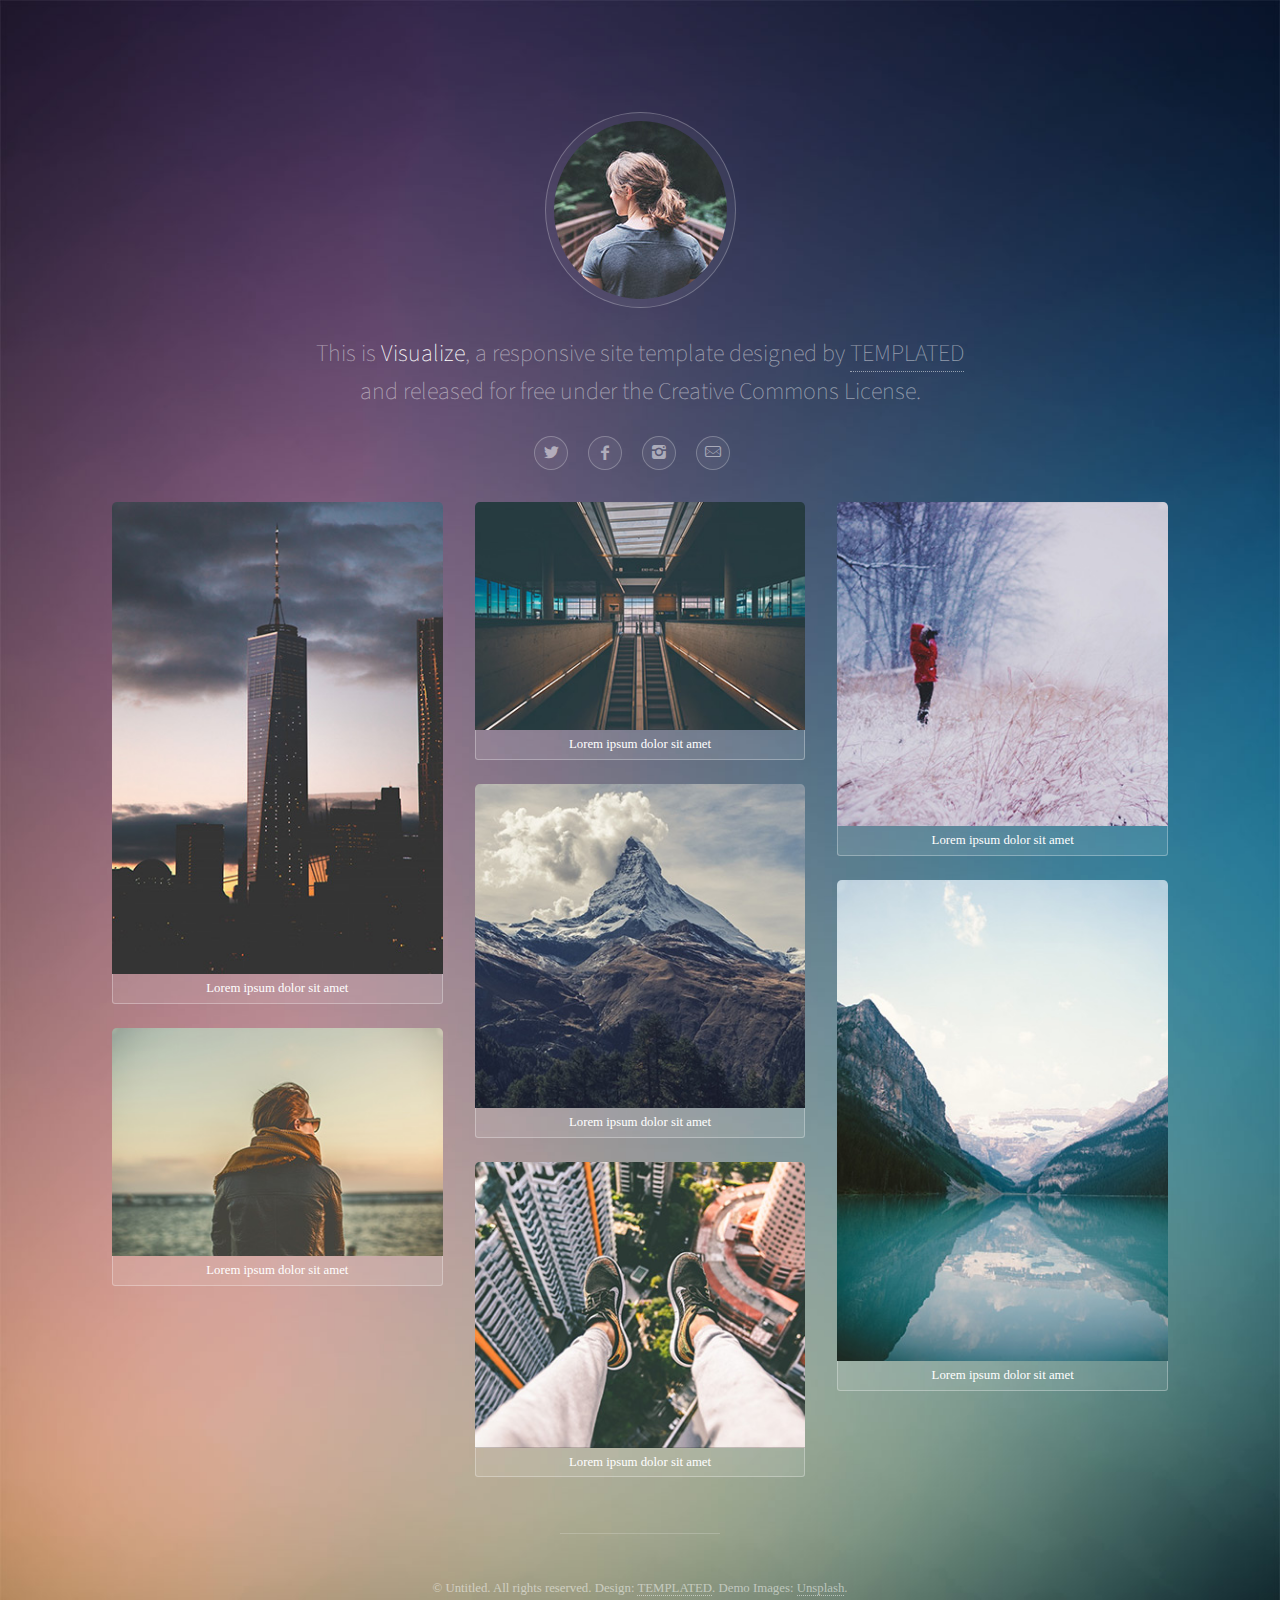
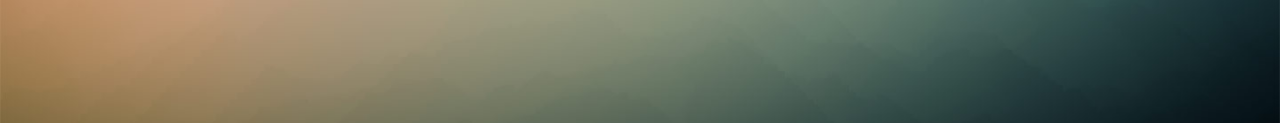
<file: docs/index.html>
<!DOCTYPE HTML>
<html>
	<head>
		<title>Visualize by TEMPLATED</title>
		<meta charset="utf-8" />
		<meta name="viewport" content="width=device-width, initial-scale=1" />
		<link rel="stylesheet" href="assets/css/visualize.css" />
		<link rel="stylesheet" href="assets/css/ResetCSS.css" />
        <link href="https://fonts.googleapis.com/css?family=Source+Sans+Pro:200i,300,300i,400&display=swap" rel="stylesheet">
        <link rel="stylesheet" href="fontello-eb6cd982/css/fontello.css">
    </head>
	<body>

		<!-- Wrapper -->
			<div id="wrapper">

				<!-- Header -->
					<header id="header">
						<span class="avatar"><img src="images/avatar.jpg" alt="" /></span>
						<h1>This is <strong>Visualize</strong>, a responsive site template designed by <a href="http://templated.co">TEMPLATED</a><br />
						and released for free under the Creative Commons License.</h1>
						<ul class="icons">
							<li><a href="#" class="icon-twitter"><span class="label">Twitter</span></a></li>
							<li><a href="#" class="icon-facebook"><span class="label">Facebook</span></a></li>
							<li><a href="#" class="icon-instagram"><span class="label">Instagram</span></a></li>
							<li><a href="#" class="icon-mail"><span class="label">Email</span></a></li>
						</ul>
					</header>

				<!-- Main -->
					<section id="main">

						<!-- Thumbnails -->
							<section class="thumbnails">
								<div>
									<a href="images/fulls/01.jpg">
										<img src="images/thumbs/01.jpg" alt="" />
										<h3>Lorem ipsum dolor sit amet</h3>
									</a>
									<a href="images/fulls/02.jpg">
										<img src="images/thumbs/02.jpg" alt="" />
										<h3>Lorem ipsum dolor sit amet</h3>
									</a>
								</div>
								<div>
									<a href="images/fulls/03.jpg">
										<img src="images/thumbs/03.jpg" alt="" />
										<h3>Lorem ipsum dolor sit amet</h3>
									</a>
									<a href="images/fulls/04.jpg">
										<img src="images/thumbs/04.jpg" alt="" />
										<h3>Lorem ipsum dolor sit amet</h3>
									</a>
									<a href="images/fulls/05.jpg">
										<img src="images/thumbs/05.jpg" alt="" />
										<h3>Lorem ipsum dolor sit amet</h3>
									</a>
								</div>
								<div>
									<a href="images/fulls/06.jpg">
										<img src="images/thumbs/06.jpg" alt="" />
										<h3>Lorem ipsum dolor sit amet</h3>
									</a>
									<a href="images/fulls/07.jpg">
										<img src="images/thumbs/07.jpg" alt="" />
										<h3>Lorem ipsum dolor sit amet</h3>
									</a>
								</div>
							</section>

					</section>

				<!-- Footer -->
					<footer id="footer">
						<p>&copy; Untitled. All rights reserved. Design: <a href="http://templated.co">TEMPLATED</a>. Demo Images: <a href="http://unsplash.com">Unsplash</a>.</p>
					</footer>

			</div>

		<!-- Scripts -->
			<script src="assets/js/jquery.min.js"></script>
			<script src="assets/js/jquery.poptrox.min.js"></script>
			<script src="assets/js/skel.min.js"></script>
			<script src="assets/js/main.js"></script>

	</body>
</html>
</file>
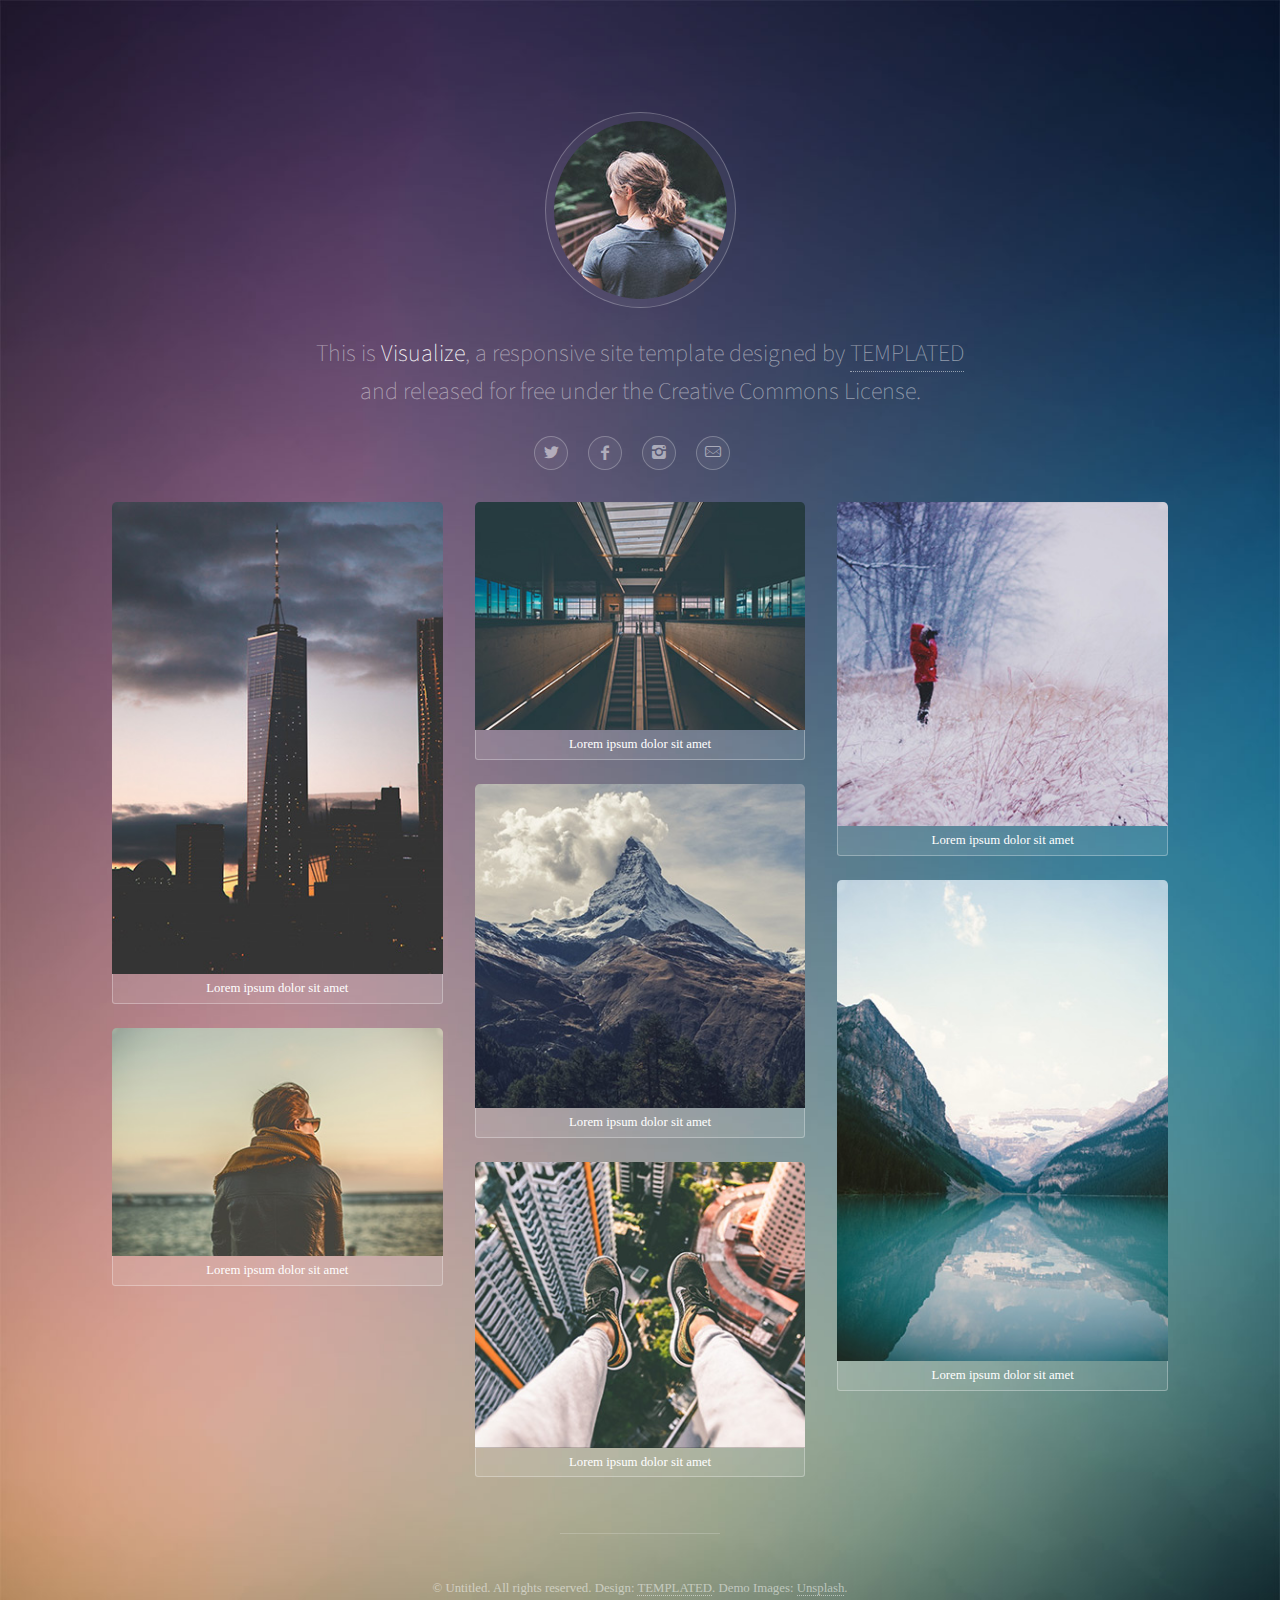
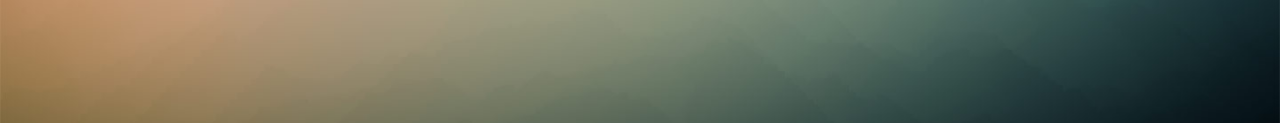
<file: visualize.html>
<!DOCTYPE HTML>
<!--
	Visualize by TEMPLATED
	templated.co @templatedco
	Released for free under the Creative Commons Attribution 3.0 license (templated.co/license)
-->
<html>
	<head>
		<title>Visualize by TEMPLATED</title>
		<meta charset="utf-8" />
		<meta name="viewport" content="width=device-width, initial-scale=1" />
		<link rel="stylesheet" href="assets/css/visualize.css" />
		<link rel="stylesheet" href="assets/css/ResetCSS.css" />
        <link href="https://fonts.googleapis.com/css?family=Source+Sans+Pro:200i,300,300i,400&display=swap" rel="stylesheet">
        <link rel="stylesheet" href="fontello-eb6cd982/css/fontello.css">
    </head>
	<body>

		<!-- Wrapper -->
			<div id="wrapper">

				<!-- Header -->
					<header id="header">
						<span class="avatar"><img src="images/avatar.jpg" alt="" /></span>
						<h1>This is <strong>Visualize</strong>, a responsive site template designed by <a href="http://templated.co">TEMPLATED</a><br />
						and released for free under the Creative Commons License.</h1>
						<ul class="icons">
							<li><a href="#" class="icon-twitter"><span class="label">Twitter</span></a></li>
							<li><a href="#" class="icon-facebook"><span class="label">Facebook</span></a></li>
							<li><a href="#" class="icon-instagram"><span class="label">Instagram</span></a></li>
							<li><a href="#" class="icon-mail"><span class="label">Email</span></a></li>
						</ul>
					</header>

				<!-- Main -->
					<section id="main">

						<!-- Thumbnails -->
							<section class="thumbnails">
								<div>
									<a href="images/fulls/01.jpg">
										<img src="images/thumbs/01.jpg" alt="" />
										<h3>Lorem ipsum dolor sit amet</h3>
									</a>
									<a href="images/fulls/02.jpg">
										<img src="images/thumbs/02.jpg" alt="" />
										<h3>Lorem ipsum dolor sit amet</h3>
									</a>
								</div>
								<div>
									<a href="images/fulls/03.jpg">
										<img src="images/thumbs/03.jpg" alt="" />
										<h3>Lorem ipsum dolor sit amet</h3>
									</a>
									<a href="images/fulls/04.jpg">
										<img src="images/thumbs/04.jpg" alt="" />
										<h3>Lorem ipsum dolor sit amet</h3>
									</a>
									<a href="images/fulls/05.jpg">
										<img src="images/thumbs/05.jpg" alt="" />
										<h3>Lorem ipsum dolor sit amet</h3>
									</a>
								</div>
								<div>
									<a href="images/fulls/06.jpg">
										<img src="images/thumbs/06.jpg" alt="" />
										<h3>Lorem ipsum dolor sit amet</h3>
									</a>
									<a href="images/fulls/07.jpg">
										<img src="images/thumbs/07.jpg" alt="" />
										<h3>Lorem ipsum dolor sit amet</h3>
									</a>
								</div>
							</section>

					</section>

				<!-- Footer -->
					<footer id="footer">
						<p>&copy; Untitled. All rights reserved. Design: <a href="http://templated.co">TEMPLATED</a>. Demo Images: <a href="http://unsplash.com">Unsplash</a>.</p>
					</footer>

			</div>

		<!-- Scripts -->
			<script src="assets/js/jquery.min.js"></script>
			<script src="assets/js/jquery.poptrox.min.js"></script>
			<script src="assets/js/skel.min.js"></script>
			<script src="assets/js/main.js"></script>

	</body>
</html>
</file>
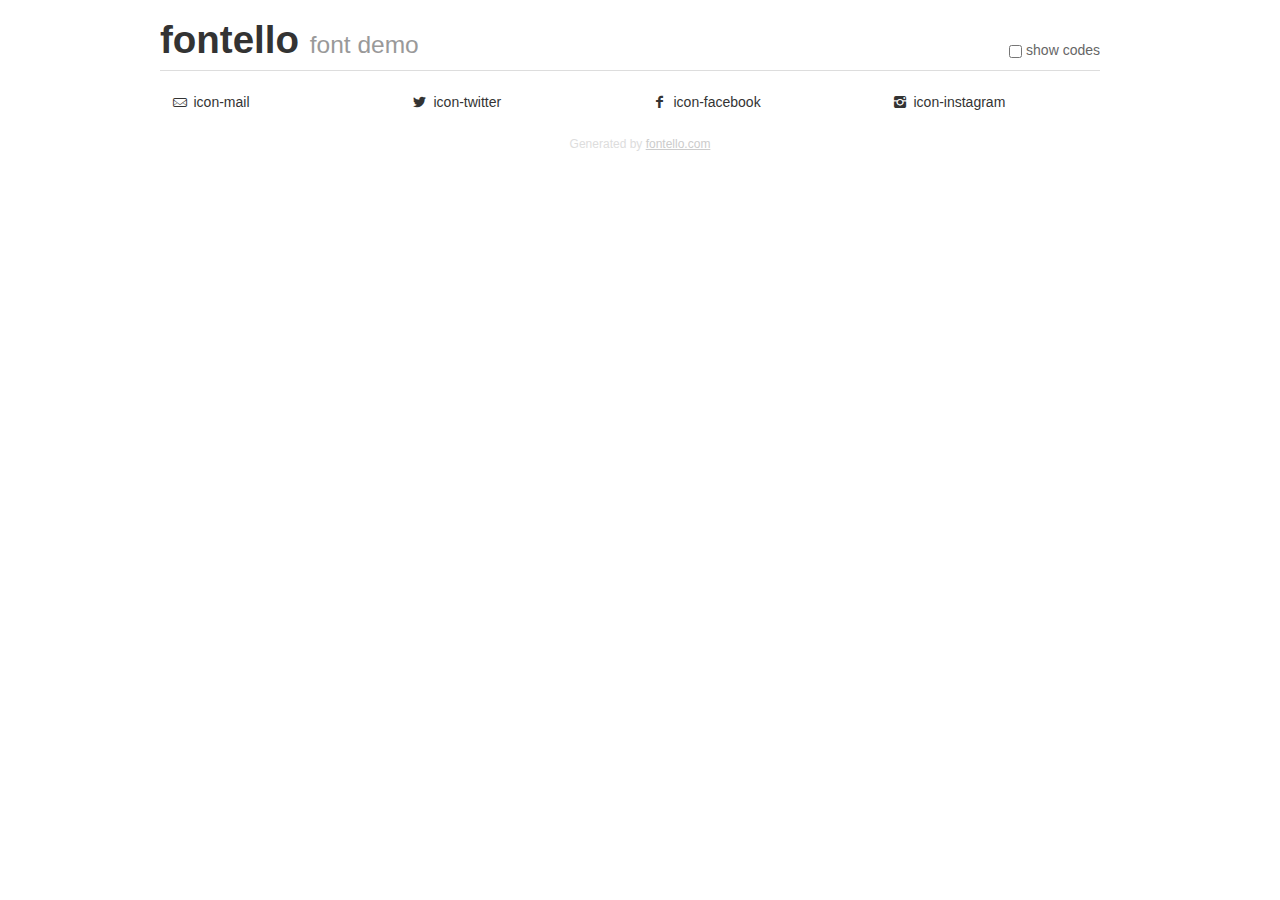
<file: fontello-eb6cd982/demo.html>
<!DOCTYPE html>
<html>
  <head><!--[if lt IE 9]><script language="javascript" type="text/javascript" src="//html5shim.googlecode.com/svn/trunk/html5.js"></script><![endif]-->
    <meta charset="UTF-8"><style>/*
 * Bootstrap v2.2.1
 *
 * Copyright 2012 Twitter, Inc
 * Licensed under the Apache License v2.0
 * http://www.apache.org/licenses/LICENSE-2.0
 *
 * Designed and built with all the love in the world @twitter by @mdo and @fat.
 */
.clearfix {
  *zoom: 1;
}
.clearfix:before,
.clearfix:after {
  display: table;
  content: "";
  line-height: 0;
}
.clearfix:after {
  clear: both;
}
html {
  font-size: 100%;
  -webkit-text-size-adjust: 100%;
  -ms-text-size-adjust: 100%;
}
a:focus {
  outline: thin dotted #333;
  outline: 5px auto -webkit-focus-ring-color;
  outline-offset: -2px;
}
a:hover,
a:active {
  outline: 0;
}
button,
input,
select,
textarea {
  margin: 0;
  font-size: 100%;
  vertical-align: middle;
}
button,
input {
  *overflow: visible;
  line-height: normal;
}
button::-moz-focus-inner,
input::-moz-focus-inner {
  padding: 0;
  border: 0;
}
body {
  margin: 0;
  font-family: "Helvetica Neue", Helvetica, Arial, sans-serif;
  font-size: 14px;
  line-height: 20px;
  color: #333;
  background-color: #fff;
}
a {
  color: #08c;
  text-decoration: none;
}
a:hover {
  color: #005580;
  text-decoration: underline;
}
.row {
  margin-left: -20px;
  *zoom: 1;
}
.row:before,
.row:after {
  display: table;
  content: "";
  line-height: 0;
}
.row:after {
  clear: both;
}
[class*="span"] {
  float: left;
  min-height: 1px;
  margin-left: 20px;
}
.container,
.navbar-static-top .container,
.navbar-fixed-top .container,
.navbar-fixed-bottom .container {
  width: 940px;
}
.span12 {
  width: 940px;
}
.span11 {
  width: 860px;
}
.span10 {
  width: 780px;
}
.span9 {
  width: 700px;
}
.span8 {
  width: 620px;
}
.span7 {
  width: 540px;
}
.span6 {
  width: 460px;
}
.span5 {
  width: 380px;
}
.span4 {
  width: 300px;
}
.span3 {
  width: 220px;
}
.span2 {
  width: 140px;
}
.span1 {
  width: 60px;
}
[class*="span"].pull-right,
.row-fluid [class*="span"].pull-right {
  float: right;
}
.container {
  margin-right: auto;
  margin-left: auto;
  *zoom: 1;
}
.container:before,
.container:after {
  display: table;
  content: "";
  line-height: 0;
}
.container:after {
  clear: both;
}
p {
  margin: 0 0 10px;
}
.lead {
  margin-bottom: 20px;
  font-size: 21px;
  font-weight: 200;
  line-height: 30px;
}
small {
  font-size: 85%;
}
h1 {
  margin: 10px 0;
  font-family: inherit;
  font-weight: bold;
  line-height: 20px;
  color: inherit;
  text-rendering: optimizelegibility;
}
h1 small {
  font-weight: normal;
  line-height: 1;
  color: #999;
}
h1 {
  line-height: 40px;
}
h1 {
  font-size: 38.5px;
}
h1 small {
  font-size: 24.5px;
}
body {
  margin-top: 90px;
}
.header {
  position: fixed;
  top: 0;
  left: 50%;
  margin-left: -480px;
  background-color: #fff;
  border-bottom: 1px solid #ddd;
  padding-top: 10px;
  z-index: 10;
}
.footer {
  color: #ddd;
  font-size: 12px;
  text-align: center;
  margin-top: 20px;
}
.footer a {
  color: #ccc;
  text-decoration: underline;
}
.the-icons {
  font-size: 14px;
  line-height: 24px;
}
.switch {
  position: absolute;
  right: 0;
  bottom: 10px;
  color: #666;
}
.switch input {
  margin-right: 0.3em;
}
.codesOn .i-name {
  display: none;
}
.codesOn .i-code {
  display: inline;
}
.i-code {
  display: none;
}
@font-face {
      font-family: 'fontello';
      src: url('./font/fontello.eot?85515723');
      src: url('./font/fontello.eot?85515723#iefix') format('embedded-opentype'),
           url('./font/fontello.woff?85515723') format('woff'),
           url('./font/fontello.ttf?85515723') format('truetype'),
           url('./font/fontello.svg?85515723#fontello') format('svg');
      font-weight: normal;
      font-style: normal;
    }
     
     
    .demo-icon
    {
      font-family: "fontello";
      font-style: normal;
      font-weight: normal;
      speak: none;
     
      display: inline-block;
      text-decoration: inherit;
      width: 1em;
      margin-right: .2em;
      text-align: center;
      /* opacity: .8; */
     
      /* For safety - reset parent styles, that can break glyph codes*/
      font-variant: normal;
      text-transform: none;
     
      /* fix buttons height, for twitter bootstrap */
      line-height: 1em;
     
      /* Animation center compensation - margins should be symmetric */
      /* remove if not needed */
      margin-left: .2em;
     
      /* You can be more comfortable with increased icons size */
      /* font-size: 120%; */
     
      /* Font smoothing. That was taken from TWBS */
      -webkit-font-smoothing: antialiased;
      -moz-osx-font-smoothing: grayscale;
     
      /* Uncomment for 3D effect */
      /* text-shadow: 1px 1px 1px rgba(127, 127, 127, 0.3); */
    }
     </style>
    <link rel="stylesheet" href="css/animation.css"><!--[if IE 7]><link rel="stylesheet" href="css/" + font.fontname + "-ie7.css"><![endif]-->
    <script>
      function toggleCodes(on) {
        var obj = document.getElementById('icons');
      
        if (on) {
          obj.className += ' codesOn';
        } else {
          obj.className = obj.className.replace(' codesOn', '');
        }
      }
      
    </script>
  </head>
  <body>
    <div class="container header">
      <h1>fontello <small>font demo</small></h1>
      <label class="switch">
        <input type="checkbox" onclick="toggleCodes(this.checked)">show codes
      </label>
    </div>
    <div class="container" id="icons">
      <div class="row">
        <div class="the-icons span3" title="Code: 0xe800"><i class="demo-icon icon-mail">&#xe800;</i> <span class="i-name">icon-mail</span><span class="i-code">0xe800</span></div>
        <div class="the-icons span3" title="Code: 0xf309"><i class="demo-icon icon-twitter">&#xf309;</i> <span class="i-name">icon-twitter</span><span class="i-code">0xf309</span></div>
        <div class="the-icons span3" title="Code: 0xf30c"><i class="demo-icon icon-facebook">&#xf30c;</i> <span class="i-name">icon-facebook</span><span class="i-code">0xf30c</span></div>
        <div class="the-icons span3" title="Code: 0xf32d"><i class="demo-icon icon-instagram">&#xf32d;</i> <span class="i-name">icon-instagram</span><span class="i-code">0xf32d</span></div>
      </div>
    </div>
    <div class="container footer">Generated by <a href="http://fontello.com">fontello.com</a></div>
  </body>
</html>
</file>
<file: docs/assets/css/visualize.css>
body {
    background-image: url(../../images/bg.jpg);
    background-size:cover;
}
#wrapper{
    max-width:68rem;
    margin:5rem auto;
}
#header {
    text-align:center;
    padding-top: 2rem;
    padding-bottom: 2rem;
}
#header .avatar {
    border-radius: 100%;
    display:inline-block;
    background-color: rgba(255, 255, 255, 0.05);
    border: 1px solid rgba(255, 255, 255, 0.25);
    margin-bottom:1.5rem;
}
#header .avatar img {
    border-radius: 100%;
    display: block;
    padding: 0.5rem;
}
#header h1 {
    font-size: 1.5rem;
    color:rgba(255, 255, 255, 0.5);
    font-weight: 200;
    font-family:'Source Sans Pro', sans-serif;
    margin-bottom: 1.5rem;
    line-height: 2.4rem;
}
#header h1 strong {
    color:white;
    font-weight:200;
}
#header h1 a {
    color:rgba(255, 255, 255, 0.5);
    text-decoration:none;
    border-bottom:1px dotted rgba(255,255,255,0.5);
}
#header ul.icons li {
    display: inline-block;
    border-radius: 100%;
    background-color: rgba(255, 255, 255, 0.05);
    border: 1px solid rgba(255,255,255,0.25);
    width:2rem;
    height:2rem;
    display:inline-flex;
    justify-content: center;
    align-items: center;
    margin-right: 1rem;
}
#header ul.icons li:hover {
    border: 1px solid rgba(255,255,255,0.25);
    background-color: rgba(255, 255, 255, 0.2);
}
#header ul.icons li a {
    color: rgba(255,255,255,0.5);
    text-decoration: none;
}

#header ul.icons li span {
    display: none;
}
#main .thumbnails{
    display:flex;
}
#main .thumbnails>div {
    flex-grow: 1;
    margin-left:1rem;
    margin-right:1rem;
}
#main .thumbnails a {
    margin-bottom:1.5rem;
    display: block;
}
#main .thumbnails img {
    width:100%;
    border-top-left-radius: 0.3rem;
    border-top-right-radius: 0.3rem;
    display: block;
}
#main .thumbnails h3 {
    border-bottom-left-radius:0.2rem;
    border-bottom-right-radius:0.2rem;
    border-bottom:1px solid rgba(255,255,255,0.3);
    border-left:1px solid rgba(255,255,255,0.3);
    border-right:1px solid rgba(255,255,255,0.3);
    padding:0.5rem;
    text-align:center;
    color:white;
    font-size:0.8rem;
    font-weight: 200;
    background-color: rgba(255,255,255,0.1);
}
#footer {
    text-align: center;
    color:rgba(255,255,255,0.5);
    font-weight:200;
    padding-bottom:3rem;
    font-size:0.8rem;
}
#footer a {
    color:rgba(255,255,255,0.5);
    text-decoration: none;
    border-bottom:1px dotted rgba(255,255,255,0.5);
}
#footer:before{
    content: '';
    display:block;
    width:10rem;
    margin:2rem auto;
    margin-bottom:3rem;
    border-top:1px solid rgba(255, 255, 255, 0.2);
}
@media (max-width:480px) {
    #main .thumbnails{
        display:block;
    }
}
</file>
<file: docs/fontello-eb6cd982/css/fontello.css>
@font-face {
  font-family: 'fontello';
  src: url('../font/fontello.eot?39989546');
  src: url('../font/fontello.eot?39989546#iefix') format('embedded-opentype'),
       url('../font/fontello.woff2?39989546') format('woff2'),
       url('../font/fontello.woff?39989546') format('woff'),
       url('../font/fontello.ttf?39989546') format('truetype'),
       url('../font/fontello.svg?39989546#fontello') format('svg');
  font-weight: normal;
  font-style: normal;
}
/* Chrome hack: SVG is rendered more smooth in Windozze. 100% magic, uncomment if you need it. */
/* Note, that will break hinting! In other OS-es font will be not as sharp as it could be */
/*
@media screen and (-webkit-min-device-pixel-ratio:0) {
  @font-face {
    font-family: 'fontello';
    src: url('../font/fontello.svg?39989546#fontello') format('svg');
  }
}
*/
 
 [class^="icon-"]:before, [class*=" icon-"]:before {
  font-family: "fontello";
  font-style: normal;
  font-weight: normal;
  speak: none;
 
  display: inline-block;
  text-decoration: inherit;
  width: 1em;
  margin-right: .2em;
  text-align: center;
  /* opacity: .8; */
 
  /* For safety - reset parent styles, that can break glyph codes*/
  font-variant: normal;
  text-transform: none;
 
  /* fix buttons height, for twitter bootstrap */
  line-height: 1em;
 
  /* Animation center compensation - margins should be symmetric */
  /* remove if not needed */
  margin-left: .2em;
 
  /* you can be more comfortable with increased icons size */
  /* font-size: 120%; */
 
  /* Font smoothing. That was taken from TWBS */
  -webkit-font-smoothing: antialiased;
  -moz-osx-font-smoothing: grayscale;
 
  /* Uncomment for 3D effect */
  /* text-shadow: 1px 1px 1px rgba(127, 127, 127, 0.3); */
}
 
.icon-mail:before { content: '\e800'; } /* '' */
.icon-twitter:before { content: '\f309'; } /* '' */
.icon-facebook:before { content: '\f30c'; } /* '' */
.icon-instagram:before { content: '\f32d'; } /* '' */
</file>
<file: assets/css/visualize.css>
body {
    background-image: url(../../images/bg.jpg);
    background-size:cover;
}
#wrapper{
    max-width:68rem;
    margin:5rem auto;
}
#header {
    text-align:center;
    padding-top: 2rem;
    padding-bottom: 2rem;
}
#header .avatar {
    border-radius: 100%;
    display:inline-block;
    background-color: rgba(255, 255, 255, 0.05);
    border: 1px solid rgba(255, 255, 255, 0.25);
    margin-bottom:1.5rem;
}
#header .avatar img {
    border-radius: 100%;
    display: block;
    padding: 0.5rem;
}
#header h1 {
    font-size: 1.5rem;
    color:rgba(255, 255, 255, 0.5);
    font-weight: 200;
    font-family:'Source Sans Pro', sans-serif;
    margin-bottom: 1.5rem;
    line-height: 2.4rem;
}
#header h1 strong {
    color:white;
    font-weight:200;
}
#header h1 a {
    color:rgba(255, 255, 255, 0.5);
    text-decoration:none;
    border-bottom:1px dotted rgba(255,255,255,0.5);
}
#header ul.icons li {
    display: inline-block;
    border-radius: 100%;
    background-color: rgba(255, 255, 255, 0.05);
    border: 1px solid rgba(255,255,255,0.25);
    width:2rem;
    height:2rem;
    display:inline-flex;
    justify-content: center;
    align-items: center;
    margin-right: 1rem;
}
#header ul.icons li:hover {
    border: 1px solid rgba(255,255,255,0.25);
    background-color: rgba(255, 255, 255, 0.2);
}
#header ul.icons li a {
    color: rgba(255,255,255,0.5);
    text-decoration: none;
}

#header ul.icons li span {
    display: none;
}
#main .thumbnails{
    display:flex;
}
#main .thumbnails>div {
    flex-grow: 1;
    margin-left:1rem;
    margin-right:1rem;
}
#main .thumbnails a {
    margin-bottom:1.5rem;
    display: block;
}
#main .thumbnails img {
    width:100%;
    border-top-left-radius: 0.3rem;
    border-top-right-radius: 0.3rem;
    display: block;
}
#main .thumbnails h3 {
    border-bottom-left-radius:0.2rem;
    border-bottom-right-radius:0.2rem;
    border-bottom:1px solid rgba(255,255,255,0.3);
    border-left:1px solid rgba(255,255,255,0.3);
    border-right:1px solid rgba(255,255,255,0.3);
    padding:0.5rem;
    text-align:center;
    color:white;
    font-size:0.8rem;
    font-weight: 200;
    background-color: rgba(255,255,255,0.1);
}
#footer {
    text-align: center;
    color:rgba(255,255,255,0.5);
    font-weight:200;
    padding-bottom:3rem;
    font-size:0.8rem;
}
#footer a {
    color:rgba(255,255,255,0.5);
    text-decoration: none;
    border-bottom:1px dotted rgba(255,255,255,0.5);
}
#footer:before{
    content: '';
    display:block;
    width:10rem;
    margin:2rem auto;
    margin-bottom:3rem;
    border-top:1px solid rgba(255, 255, 255, 0.2);
}
@media (max-width:480px) {
    #main .thumbnails{
        display:block;
    }
}
</file>
<file: fontello-eb6cd982/css/fontello.css>
@font-face {
  font-family: 'fontello';
  src: url('../font/fontello.eot?39989546');
  src: url('../font/fontello.eot?39989546#iefix') format('embedded-opentype'),
       url('../font/fontello.woff2?39989546') format('woff2'),
       url('../font/fontello.woff?39989546') format('woff'),
       url('../font/fontello.ttf?39989546') format('truetype'),
       url('../font/fontello.svg?39989546#fontello') format('svg');
  font-weight: normal;
  font-style: normal;
}
/* Chrome hack: SVG is rendered more smooth in Windozze. 100% magic, uncomment if you need it. */
/* Note, that will break hinting! In other OS-es font will be not as sharp as it could be */
/*
@media screen and (-webkit-min-device-pixel-ratio:0) {
  @font-face {
    font-family: 'fontello';
    src: url('../font/fontello.svg?39989546#fontello') format('svg');
  }
}
*/
 
 [class^="icon-"]:before, [class*=" icon-"]:before {
  font-family: "fontello";
  font-style: normal;
  font-weight: normal;
  speak: none;
 
  display: inline-block;
  text-decoration: inherit;
  width: 1em;
  margin-right: .2em;
  text-align: center;
  /* opacity: .8; */
 
  /* For safety - reset parent styles, that can break glyph codes*/
  font-variant: normal;
  text-transform: none;
 
  /* fix buttons height, for twitter bootstrap */
  line-height: 1em;
 
  /* Animation center compensation - margins should be symmetric */
  /* remove if not needed */
  margin-left: .2em;
 
  /* you can be more comfortable with increased icons size */
  /* font-size: 120%; */
 
  /* Font smoothing. That was taken from TWBS */
  -webkit-font-smoothing: antialiased;
  -moz-osx-font-smoothing: grayscale;
 
  /* Uncomment for 3D effect */
  /* text-shadow: 1px 1px 1px rgba(127, 127, 127, 0.3); */
}
 
.icon-mail:before { content: '\e800'; } /* '' */
.icon-twitter:before { content: '\f309'; } /* '' */
.icon-facebook:before { content: '\f30c'; } /* '' */
.icon-instagram:before { content: '\f32d'; } /* '' */
</file>
<file: docs/assets/css/ResetCSS.css>
html, body, div, span, applet, object, iframe,
h1, h2, h3, h4, h5, h6, p, blockquote, pre,
a, abbr, acronym, address, big, cite, code,
del, dfn, em, img, ins, kbd, q, s, samp,
small, strike, strong, sub, sup, tt, var,
b, u, i, center,
dl, dt, dd, ol, ul, li,
fieldset, form, label, legend,
table, caption, tbody, tfoot, thead, tr, th, td,
article, aside, canvas, details, embed, 
figure, figcaption, footer, header, hgroup, 
menu, nav, output, ruby, section, summary,
time, mark, audio, video {
	margin: 0;
	padding: 0;
	border: 0;
	font-size: 100%;
	font: inherit;
	vertical-align: baseline;
}
/* HTML5 display-role reset for older browsers */
article, aside, details, figcaption, figure, 
footer, header, hgroup, menu, nav, section {
	display: block;
}
body {
	line-height: 1;
}
ol, ul {
	list-style: none;
}
blockquote, q {
	quotes: none;
}
blockquote:before, blockquote:after,
q:before, q:after {
	content: '';
	content: none;
}
table {
	border-collapse: collapse;
	border-spacing: 0;
}
</file>
<file: assets/css/ResetCSS.css>
html, body, div, span, applet, object, iframe,
h1, h2, h3, h4, h5, h6, p, blockquote, pre,
a, abbr, acronym, address, big, cite, code,
del, dfn, em, img, ins, kbd, q, s, samp,
small, strike, strong, sub, sup, tt, var,
b, u, i, center,
dl, dt, dd, ol, ul, li,
fieldset, form, label, legend,
table, caption, tbody, tfoot, thead, tr, th, td,
article, aside, canvas, details, embed, 
figure, figcaption, footer, header, hgroup, 
menu, nav, output, ruby, section, summary,
time, mark, audio, video {
	margin: 0;
	padding: 0;
	border: 0;
	font-size: 100%;
	font: inherit;
	vertical-align: baseline;
}
/* HTML5 display-role reset for older browsers */
article, aside, details, figcaption, figure, 
footer, header, hgroup, menu, nav, section {
	display: block;
}
body {
	line-height: 1;
}
ol, ul {
	list-style: none;
}
blockquote, q {
	quotes: none;
}
blockquote:before, blockquote:after,
q:before, q:after {
	content: '';
	content: none;
}
table {
	border-collapse: collapse;
	border-spacing: 0;
}
</file>
<file: fontello-eb6cd982/css/animation.css>
/*
   Animation example, for spinners
*/
.animate-spin {
  -moz-animation: spin 2s infinite linear;
  -o-animation: spin 2s infinite linear;
  -webkit-animation: spin 2s infinite linear;
  animation: spin 2s infinite linear;
  display: inline-block;
}
@-moz-keyframes spin {
  0% {
    -moz-transform: rotate(0deg);
    -o-transform: rotate(0deg);
    -webkit-transform: rotate(0deg);
    transform: rotate(0deg);
  }

  100% {
    -moz-transform: rotate(359deg);
    -o-transform: rotate(359deg);
    -webkit-transform: rotate(359deg);
    transform: rotate(359deg);
  }
}
@-webkit-keyframes spin {
  0% {
    -moz-transform: rotate(0deg);
    -o-transform: rotate(0deg);
    -webkit-transform: rotate(0deg);
    transform: rotate(0deg);
  }

  100% {
    -moz-transform: rotate(359deg);
    -o-transform: rotate(359deg);
    -webkit-transform: rotate(359deg);
    transform: rotate(359deg);
  }
}
@-o-keyframes spin {
  0% {
    -moz-transform: rotate(0deg);
    -o-transform: rotate(0deg);
    -webkit-transform: rotate(0deg);
    transform: rotate(0deg);
  }

  100% {
    -moz-transform: rotate(359deg);
    -o-transform: rotate(359deg);
    -webkit-transform: rotate(359deg);
    transform: rotate(359deg);
  }
}
@-ms-keyframes spin {
  0% {
    -moz-transform: rotate(0deg);
    -o-transform: rotate(0deg);
    -webkit-transform: rotate(0deg);
    transform: rotate(0deg);
  }

  100% {
    -moz-transform: rotate(359deg);
    -o-transform: rotate(359deg);
    -webkit-transform: rotate(359deg);
    transform: rotate(359deg);
  }
}
@keyframes spin {
  0% {
    -moz-transform: rotate(0deg);
    -o-transform: rotate(0deg);
    -webkit-transform: rotate(0deg);
    transform: rotate(0deg);
  }

  100% {
    -moz-transform: rotate(359deg);
    -o-transform: rotate(359deg);
    -webkit-transform: rotate(359deg);
    transform: rotate(359deg);
  }
}
</file>
